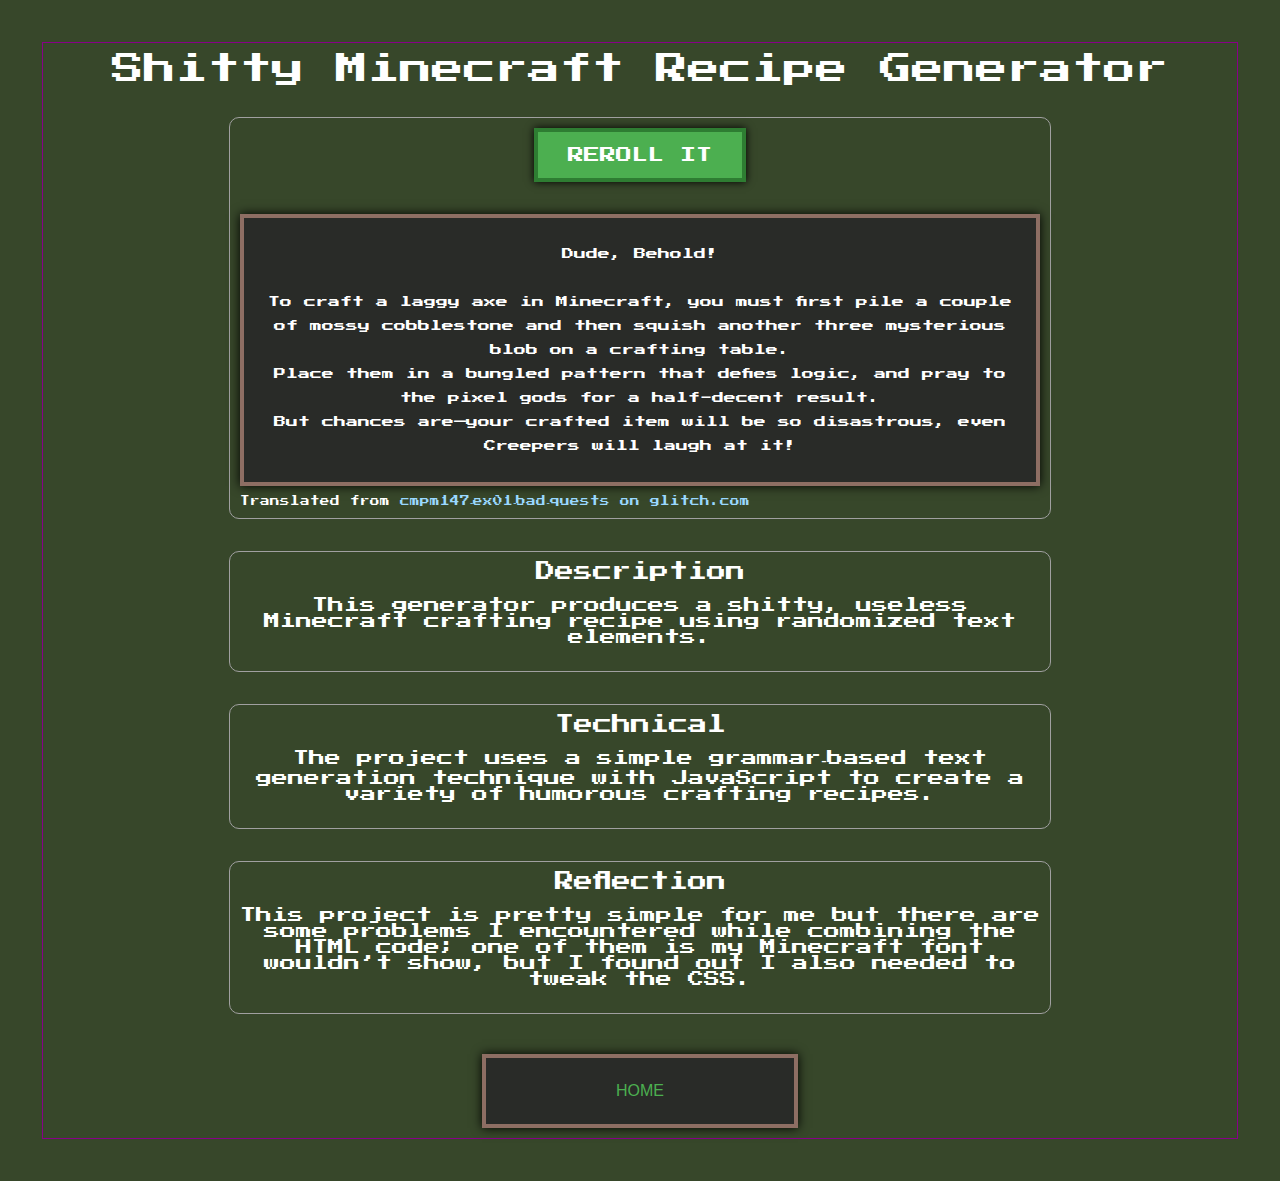
<file: experiment1/index.html>
<!DOCTYPE html>
<html lang="en">
<head>
  <meta charset="UTF-8" />
  <meta name="viewport" content="width=device-width, initial-scale=1.0" />
  <title>Shitty Minecraft Recipe Generator</title>

  <!-- pixel‑y font -->
  <link rel="preconnect" href="https://fonts.googleapis.com">
  <link rel="preconnect" href="https://fonts.gstatic.com" crossorigin>
  <link href="https://fonts.googleapis.com/css2?family=Press+Start+2P&display=swap" rel="stylesheet">

  <!-- css files -->
  <link rel="stylesheet" href="../css/site.css">
  <link rel="stylesheet" href="css/style.css">

  <!-- libs / scripts -->
  <script src="https://code.jquery.com/jquery-3.7.1.min.js"
          integrity="sha256-/JqT3SQfawRcv/BIHPThkBvs0OEvtFFmqPF/lYI/Cxo="
          crossorigin="anonymous"></script>
  <script src="../js/site.js" defer></script>
  <script src="./js/project.js" defer></script>

  <!-- page tweaks -->
  <style>
    body{
      background:#37472A;
      font-family:'Press Start 2P',cursive;
      color:#fff;
      margin:0;
      padding:2em;
      text-align:center;
    }

    h1,h2{margin-bottom:.5em;}

    #clicker{
      background:#4CAF50;
      color:#fff;
      padding:15px 30px;
      border:4px solid #2e7d32;
      font-size:1em;
      cursor:pointer;
      box-shadow:0 0 8px #000;
      text-transform:uppercase;
      margin-bottom:2em;
      transition:background .2s;
      font-family:inherit;
    }
    #clicker:hover{background:#388e3c;}

    #box{
      background:rgba(40,40,40,.9);
      border:4px solid #8d6e63;
      padding:2em;
      margin:auto;
      max-width:800px;
      box-shadow:0 0 10px #000;
      line-height:2em;
      font-size:.75em;
      white-space:pre-wrap;
      font-family:inherit;
    }

    .minor-section{margin:2em auto;max-width:800px;}

    /* translated‑from line */
    .translation{
      font-size:.6em;
      text-align:left;
      margin:1em 0 0;
    }
    .translation a{color:#9ad8ff;text-decoration:none;}
    .translation a:hover{text-decoration:underline;}

    /* --- new home button box --- */
    .home-box{
      background:rgba(40,40,40,.9);
      border:4px solid #8d6e63;
      padding:1.5em;
      margin:2.5em auto 0;
      max-width:260px;
      box-shadow:0 0 10px #000;
    }
    .home-btn{
      display:block;
      font-size:1em;          /* bigger text */
      color:#4CAF50;
      text-decoration:none;
      text-transform:uppercase;
    }
    .home-btn:hover{text-decoration:underline;}
  </style>
</head>

<body>
  <main id="content">
    <section>
      <h1>Shitty Minecraft Recipe Generator</h1>

      <div class="minor-section">
        <button id="clicker">reroll it</button>
        <div id="box"></div>

        <p class="translation">
          Translated from
          <a href="https://shitty-minecraft-recipe-generator.glitch.me" target="_blank">
            cmpm147‑ex01‑bad‑quests on glitch.com
          </a>
        </p>
      </div>

      <div class="minor-section">
        <h2>Description</h2>
        <p>This generator produces a shitty, useless Minecraft crafting recipe using randomized text elements.</p>
      </div>

      <div class="minor-section">
        <h2>Technical</h2>
        <p>The project uses a simple grammar‑based text generation technique with JavaScript to create a variety of humorous crafting recipes.</p>
      </div>

      <div class="minor-section">
        <h2>Reflection</h2>
        <p>This project is pretty simple for me but there are some problems I encountered while combining the HTML code; one of them is my Minecraft font wouldn’t show, but I found out I also needed to tweak the CSS.</p>
      </div>

      <!-- bigger home button in its own box -->
      <div class="home-box">
        <a href="../index.html" class="home-btn">home</a>
      </div>
    </section>
  </main>
</body>
</html>
</file>
<file: css/site.css>
h1, h2 {
  margin: 0;
  padding: 0;
  /* font-size: 1.2em; */
  font-weight: lighter;
}

#content {
  width: calc(100% - 30px);
  margin: 10px;080;
  padding: 10px;
  border: solid 1px #808;
  font-family: sans-serif;
}

.minor-section {
  margin: 10px;
  padding: 10px;
  border: solid 1px #A0A0A0;
  border-radius: 10px;
}

.minor-section h2 {
  font-size: 1.2em;
}

/* Set the image to be responsive */
.image-wrapper img {
  max-width: 100%;
  height: auto;
}

/* Set the canvas element to be the full size of the container */
canvas {
  width: 100%;
  height: 100%;
}

.fullscreen-box {
  display: flex;
  justify-content: flex-end; /* Aligns the button to the right */
  margin-top: 0.25em;
}

.fullscreen-box button {
  font-size: 0.6em;
}

body.is-fullscreen #canvas-container {
  position: fixed; /* Use 'fixed' instead of 'absolute' to ensure it covers the entire screen */
  top: 0;
  left: 0; /* Add 'left: 0' to align it properly to the top-left corner */
  width: 100vw !important;
  height: 100vh !important;
  margin: 0; /* Remove any default margins */
  z-index: 1000; /* Ensure it's above other content */
}
</file>
<file: experiment1/css/style.css>
/* give everything the chunky pixel font */
body,h1,h2,h3,h4,h5,h6,p,button,#box{
    font-family:'Press Start 2P',cursive!important;
  }
  
  /* full‑size canvas (if you ever drop one in) */
  canvas {
    width: 100%;
    height: 100%;
}

/* Center the canvas element on the page */
body {
    display: flex;
    justify-content: center;
    align-items: center;
}

#canvas-container {
    width: 100%;
    height: 600px;
}
</file>
